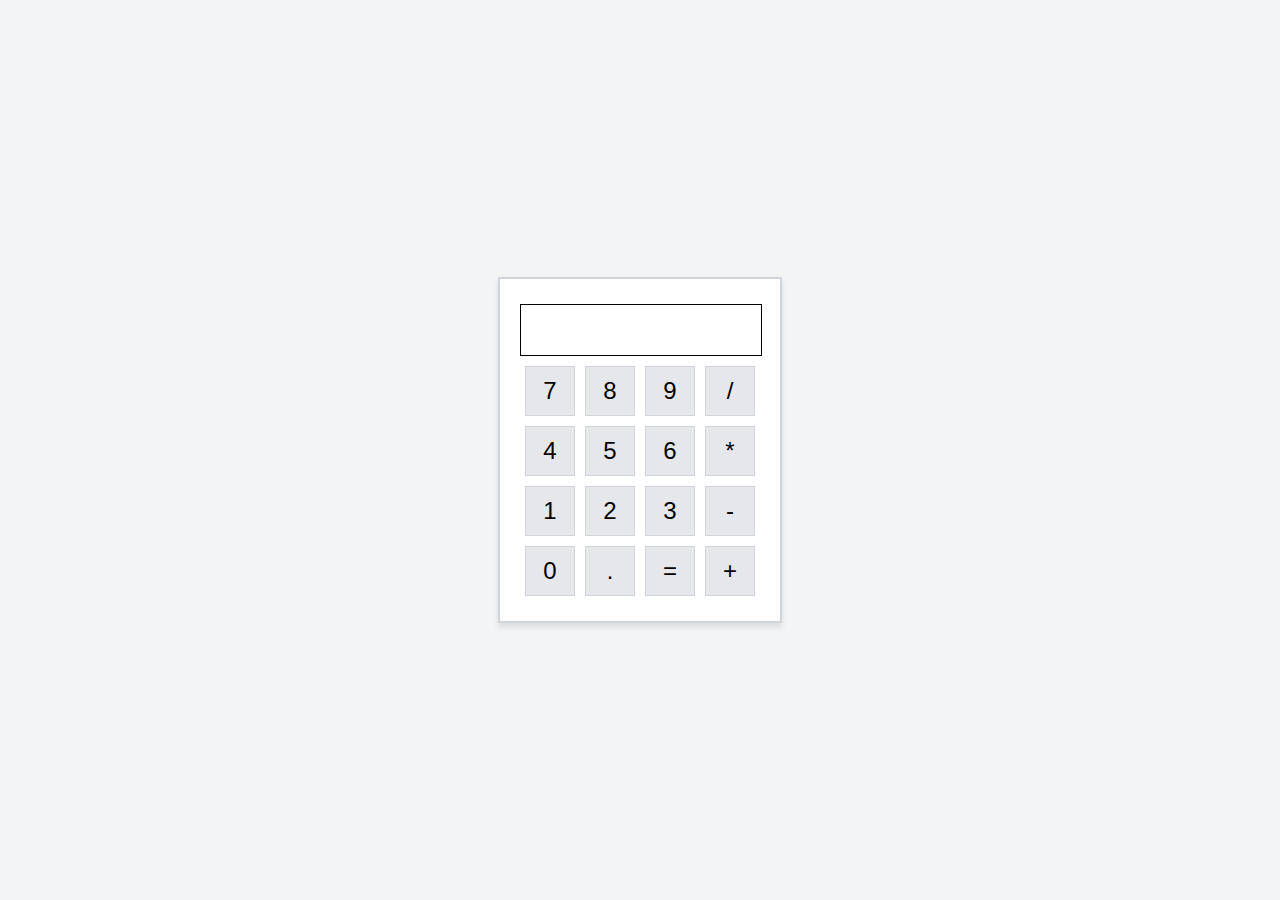
<file: index.html>
<!DOCTYPE html>
<html lang="en">
<head>
    <meta charset="UTF-8">
    <meta name="viewport" content="width=device-width, initial-scale=1.0">
    <title>Calculator</title>
    <link rel="stylesheet" href="calculator.css">
</head>
<body>
    <div id="container"></div>
    <script src="calculator.js"></script>
</body>
</html>
</file>
<file: calculator.css>
/* Global styles */
body, html {
    height: 100%;
    margin: 0;
    font-family: Arial, sans-serif;
}

body {
    display: flex;
    justify-content: center;
    align-items: center;
    background-color: #f3f4f6;
}

#container {
    border: 2px solid #d1d5db;
    padding: 20px; /* Adjusting padding for consistency */
    background-color: #ffffff;
    box-shadow: 0 4px 6px rgba(0, 0, 0, 0.1);
    width: calc(4 * 60px); /* Assuming each button/label has a width of 50px + 10px total for left and right margins */
}

label {
    display: block;
    width: 100%; /* Full width of its container */
    border: 1px solid black;
    text-align: center;
    font-size: 1.5rem;
    margin: 5px 0; /* Top and bottom margin only, no side margin */
    height: 50px;
    overflow: hidden; /* Prevents content from overflowing */
    white-space: nowrap; /* Keeps content on a single line */
    text-overflow: ellipsis; /* Adds ... if content overflows */
}

button {
    font-size: 1.5rem;
    margin: 5px; /* Adjusted for consistency */
    width: 50px; /* Width of each button */
    height: 50px; /* Height of each button */
    display: flex;
    align-items: center;
    justify-content: center;
    border: 1px solid #d1d5db;
    background-color: #e5e7eb;
    cursor: pointer;
    transition: background-color 0.2s;
}

button:hover {
    background-color: #d1d5db;
}

/* Mobile styles */
@media only screen and (max-width: 768px) {
    body {
        justify-content: flex-start;
        padding-top: 20px;
    }

    #container {
        width: 100%;
        max-width: 400px; /* Or the max width you want for phones */
        padding: 15px; /* Adjusting padding for mobile for better aesthetics */
    }
}
</file>
